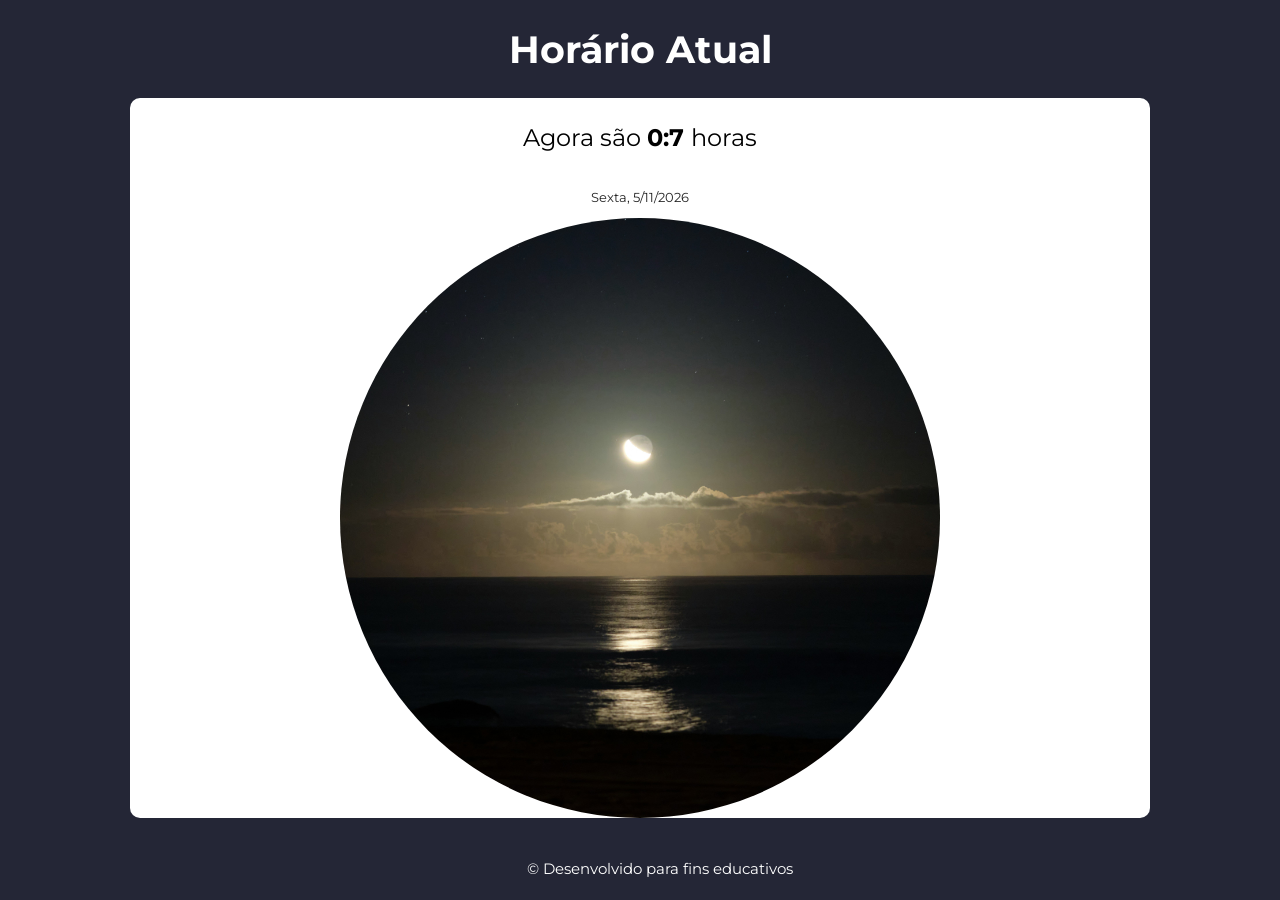
<file: Exercícios/Horarios/index.html>
<!DOCTYPE html>
<html lang="en">
	<head>
		<meta charset="UTF-8" />
		<meta name="viewport" content="width=device-width, initial-scale=1.0" />
		<link rel="stylesheet" href="style.css" />
		<link rel="shortcut icon" href="img/favicon.ico" type="image/x-icon" />
		<title>Horário</title>
	</head>
	<body onload="carregar()">
		<header>
			<h1>Horário Atual</h1>
		</header>
		<section id="all">
			<div id="hora"></div>
			<div id="datas"></div>
			<div>
				<img src="img/noite.jpg" alt="Foto do dia" id="foto" />
			</div>
		</section>
		<footer>
			<p>&copy; Desenvolvido para fins educativos</p>
		</footer>
		<script src="script.js"></script>
	</body>
</html>
</file>
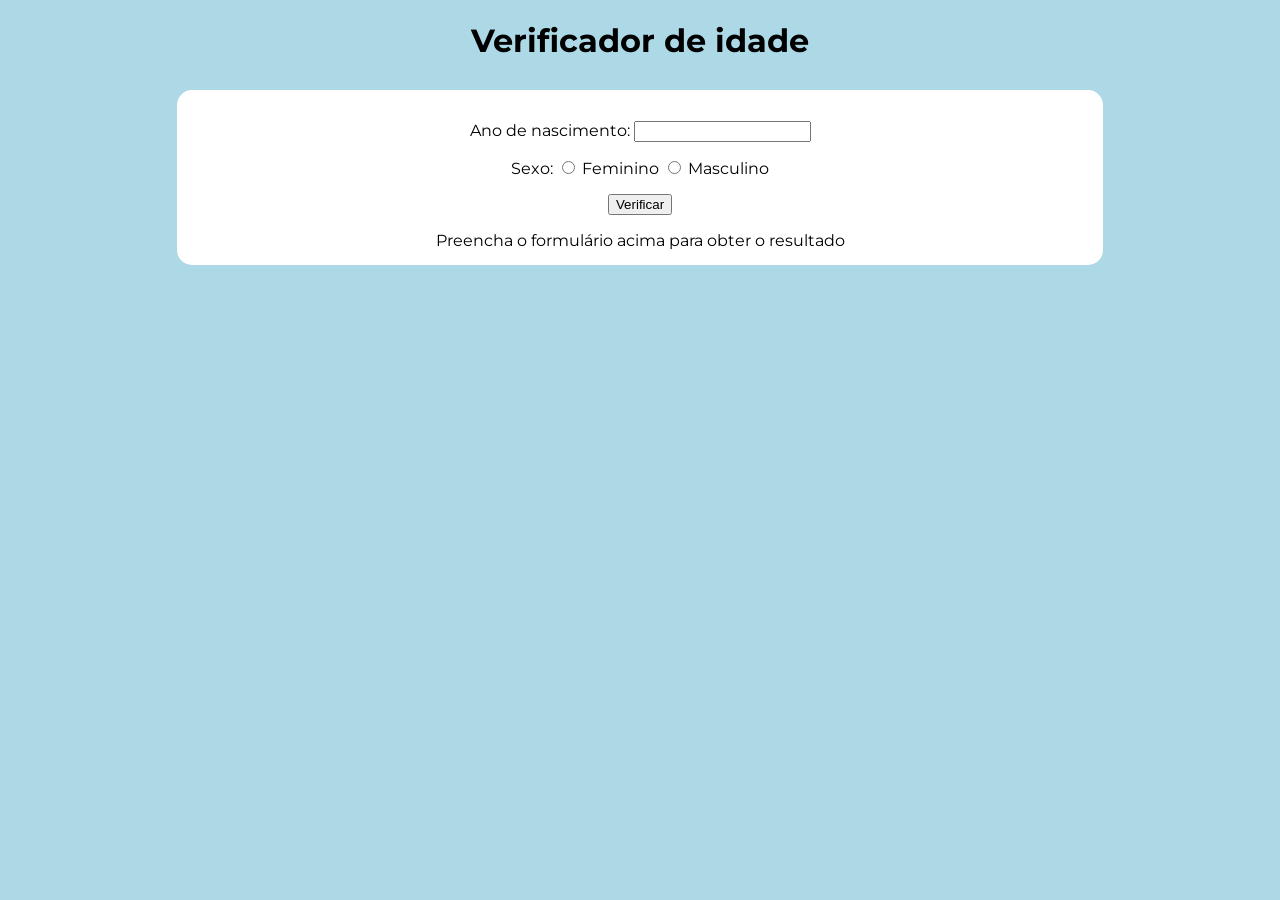
<file: Exercícios/suaIdade/index.html>
<!DOCTYPE html>
<html lang="en">
	<head>
		<meta charset="UTF-8" />
		<meta name="viewport" content="width=device-width, initial-scale=1.0" />
		<link rel="stylesheet" href="style.css" />
		<script src="script.js"></script>
		<title>Sua idade</title>
	</head>
	<body>
		<header>
			<h1>Verificador de idade</h1>
		</header>
		<section id="all">
			<div>
				<p>
					Ano de nascimento:
					<input
						type="number"
						name="txtnum"
						id="txtnum"
						inputmode="numeric"
					/><br />
				</p>
				<p>
					Sexo:
					<input type="radio" name="sexo" id="fem" />
					<label for="fem">Feminino</label>
					<input type="radio" name="sexo" id="mas" />
					<label for="mas">Masculino</label>
				</p>
				<p>
					<input
						type="button"
						value="Verificar"
						onclick="verificar()"
					/>
				</p>
			</div>

			<div id="resu">
				Preencha o formulário acima para obter o resultado
			</div>
		</section>
		<footer></footer>
	</body>
</html>
</file>
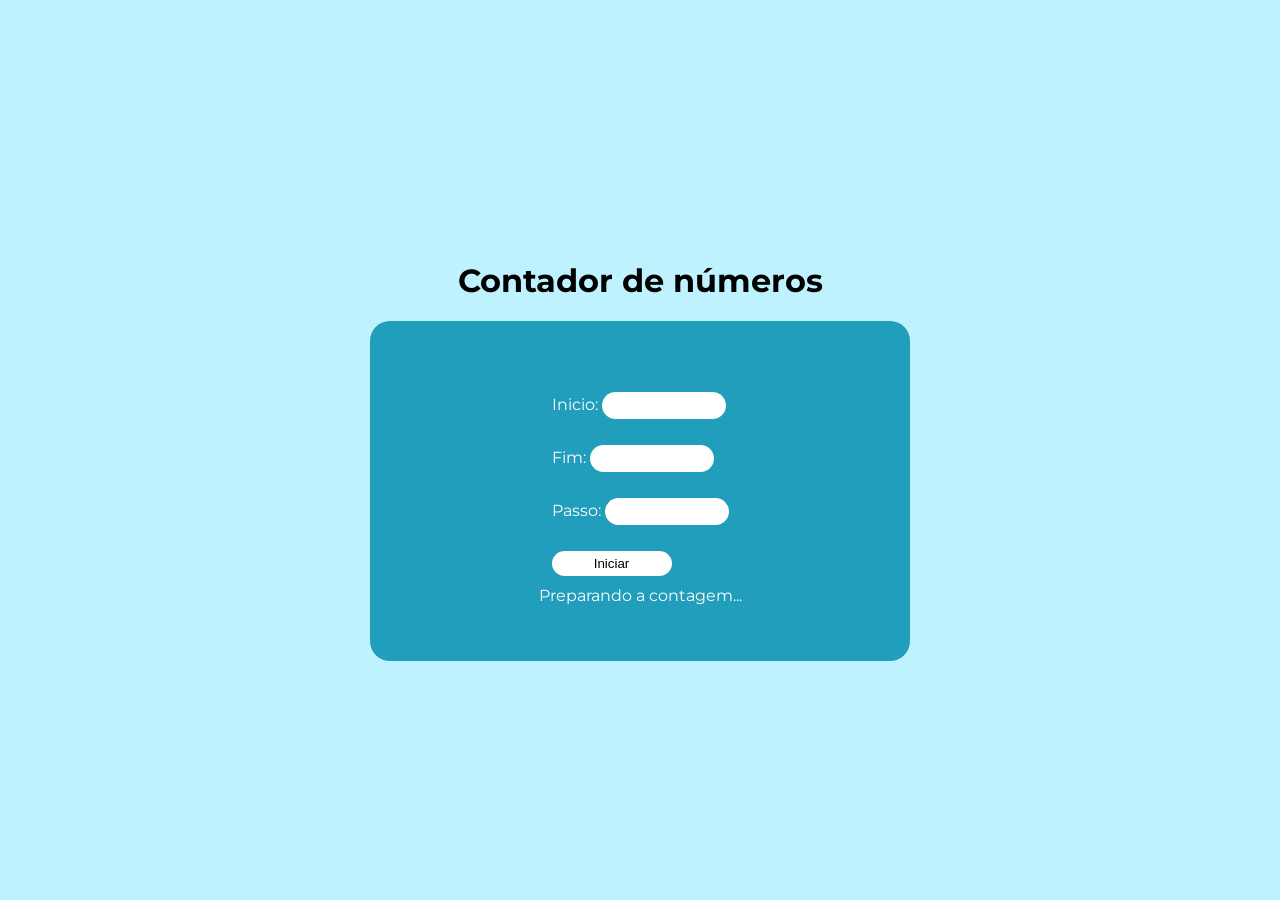
<file: Modulo_E/Contagem/index.html>
<!DOCTYPE html>
<html lang="Pt-BR">
	<head>
		<meta charset="UTF-8" />
		<meta name="viewport" content="width=device-width, initial-scale=1.0" />
		<link rel="stylesheet" href="style.css" />
		<title>Contador</title>
	</head>
	<body>
		<header><h1>Contador de números</h1></header>
		<section class="all">
			<div class="input">
				<p>
					<label for="ini">Inicio: </label>
					<input type="number" name="txtinic" id="txtini" />
				</p>
				<p>
					<label for="txtend">Fim: </label>
					<input type="number" name="txtfim" id="txtfim" />
				</p>
				<p>
					<label for="txtqut">Passo: </label>
					<input type="number" name="txtqt" id="txtqut" />
				</p>
				<input type="button" value="Iniciar" onclick="contagem()" />
			</div>

			<div id="resu">Preparando a contagem...</div>
		</section>
		<script src="script.js"></script>
	</body>
</html>
</file>
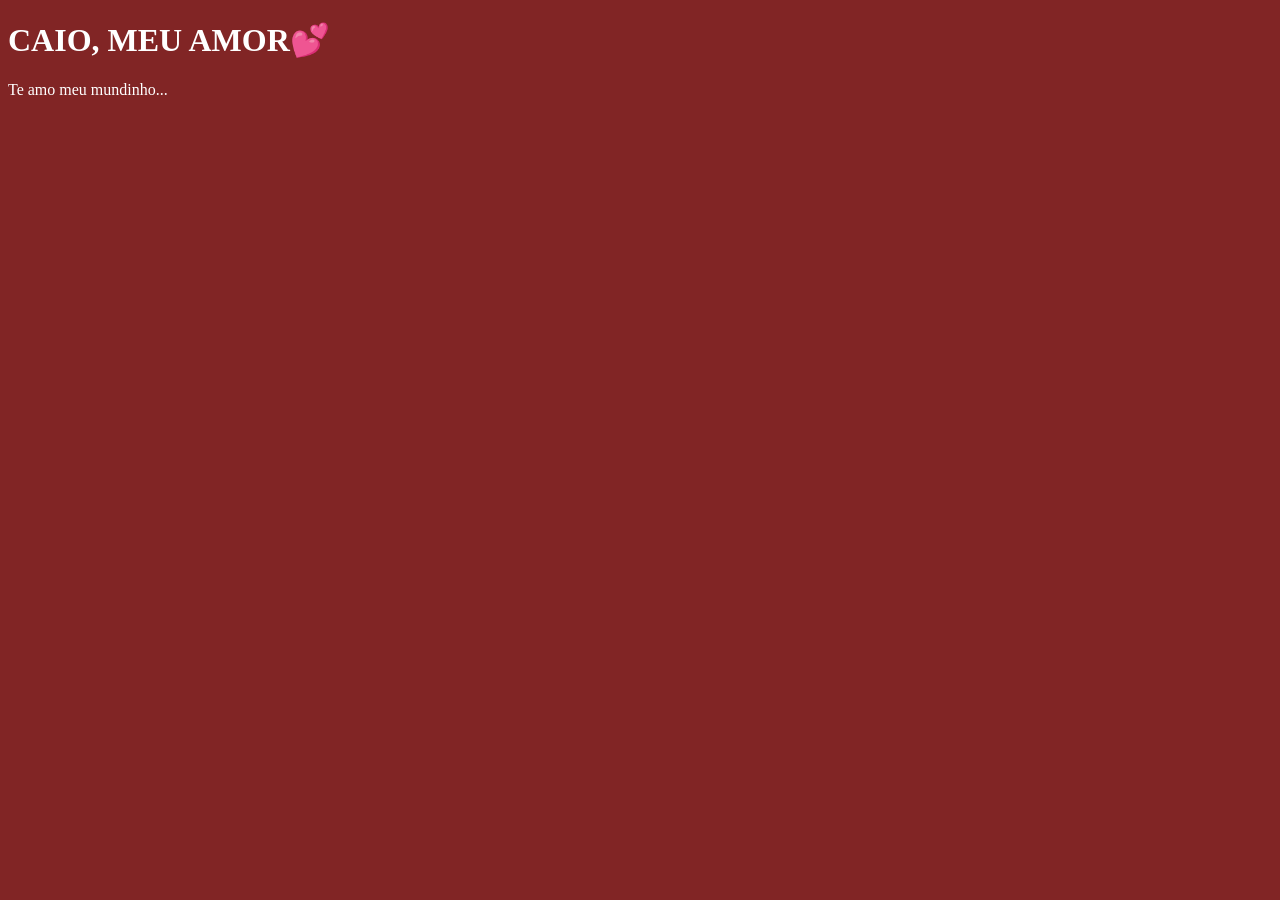
<file: Caio.html>
<!DOCTYPE html>
<html lang="Pt-BR">

<head>
    <meta charset="UTF-8">
    <meta name="viewport" content="width=device-width, initial-scale=1.0">
    <title>Te amo Caio</title>
    <style>
        body {
            background-color: rgba(110, 3, 3, 0.863);
            color: white;
        }
    </style>
</head>

<body>
    <h1>CAIO, MEU AMOR💕</h1>
    <p>Te amo meu mundinho...</p>
    <script>
        window.alert("CAIO, TE AMO!!!")
    </script>
</body>

</html>
</file>
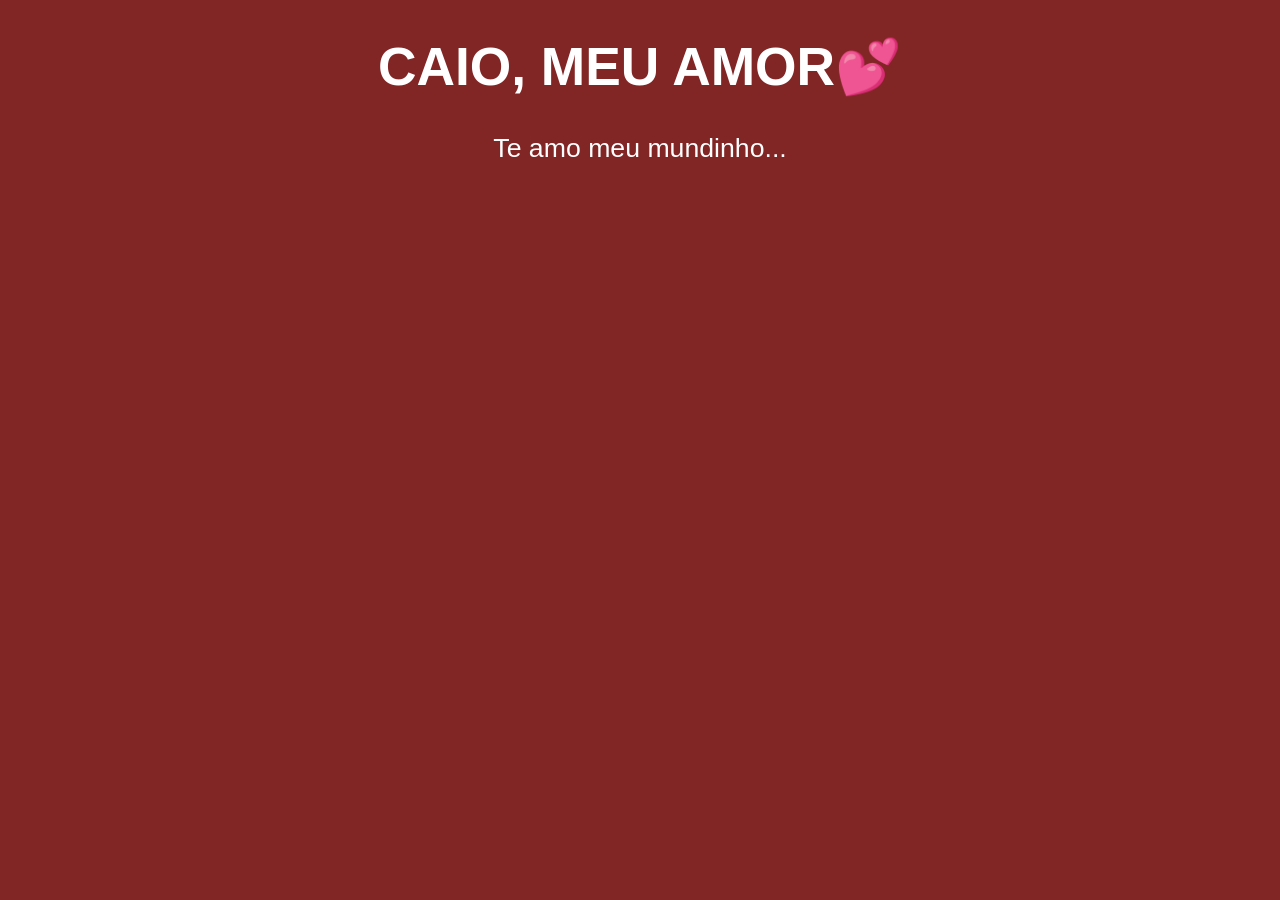
<file: Ex001.html>
<!DOCTYPE html>
<html lang="Pt-BR">

<head>
    <meta charset="UTF-8">
    <meta name="viewport" content="width=device-width, initial-scale=1.0">
    <title>Te amo Caio</title>
    <style>
        body {
            background-color: rgba(110, 3, 3, 0.863);
            color: white;
            font: normal 20pt Arial;
            text-align: center;
            ;
        }
    </style>
</head>

<body>
    <h1>CAIO, MEU AMOR💕</h1>
    <p>Te amo meu mundinho...</p>
    <script>
        window.alert("CAIO, TE AMO!!!")
        window.confirm("Ama mesmo?")
        window.prompt("Fale palavras bonitas...")
    </script>
</body>

</html>
</file>
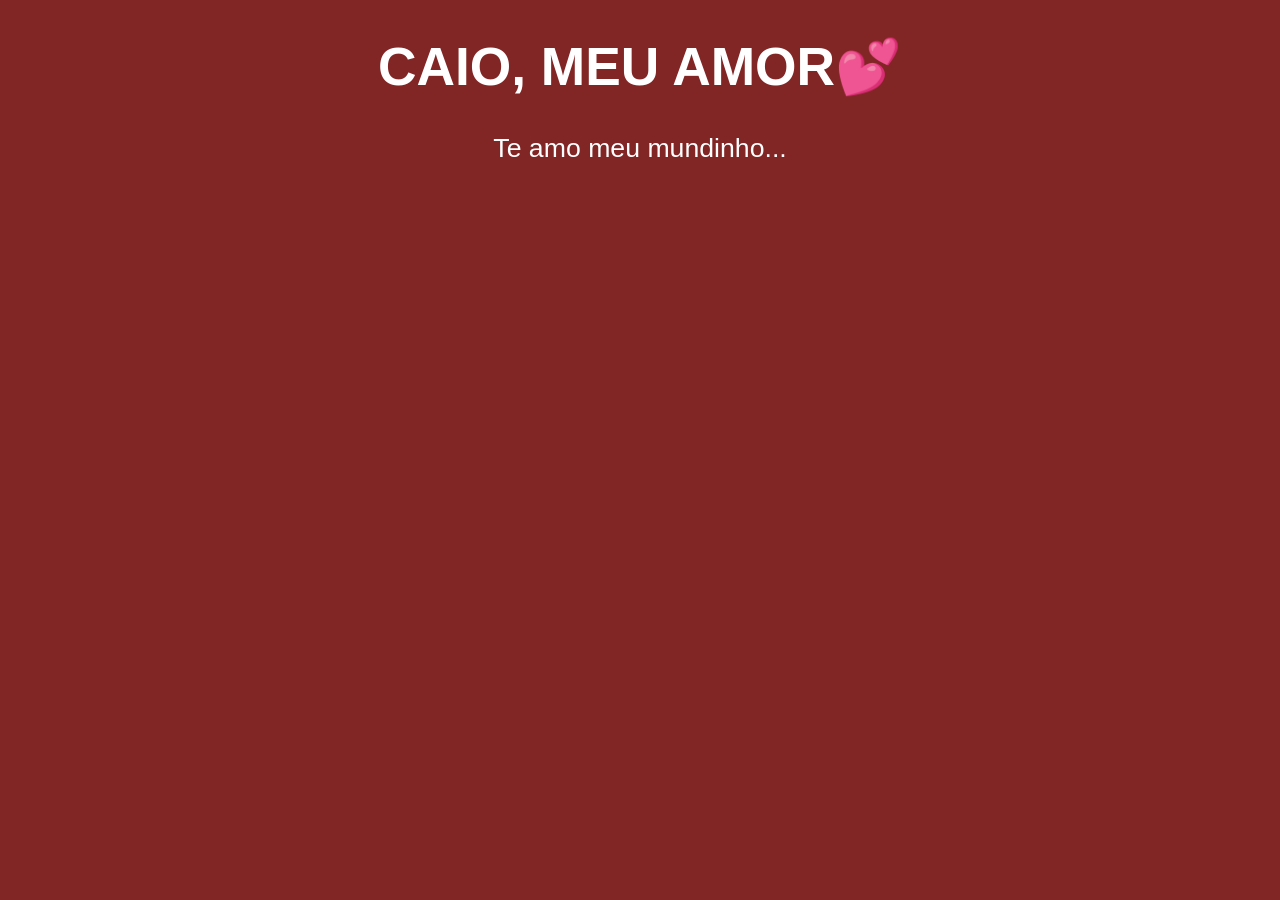
<file: Ex002.html>
<!DOCTYPE html>
<html lang="Pt-BR">

<head>
    <meta charset="UTF-8">
    <meta name="viewport" content="width=device-width, initial-scale=1.0">
    <title>Te amo Caio</title>
    <style>
        body {
            background-color: rgba(110, 3, 3, 0.863);
            color: white;
            font: normal 20pt Arial;
            text-align: center;
            ;
        }
    </style>
</head>

<body>
    <h1>CAIO, MEU AMOR💕</h1>
    <p>Te amo meu mundinho...</p>
    <script>
        var nome = window.prompt("Qual é o seu nome?")
        window.alert(`Prazer em te conhecer ${nome}!`)
    </script>
</body>

</html>
</file>
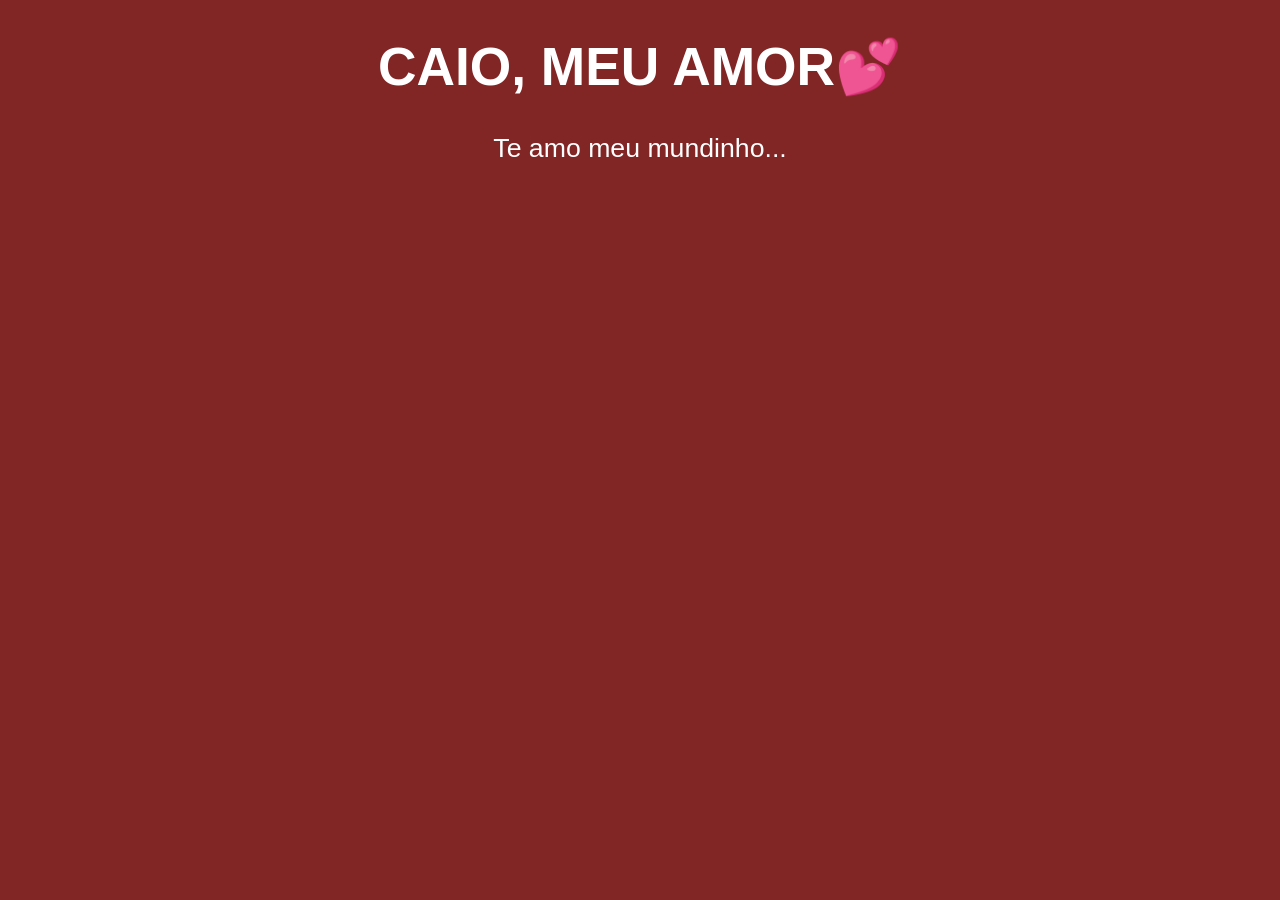
<file: Ex003.html>
<!DOCTYPE html>
<html lang="Pt-BR">

<head>
    <meta charset="UTF-8">
    <meta name="viewport" content="width=device-width, initial-scale=1.0">
    <title>Te amo Caio</title>
    <style>
        body {
            background-color: rgba(110, 3, 3, 0.863);
            color: white;
            font: normal 20pt Arial;
            text-align: center;
            ;
        }
    </style>
</head>

<body>
    <h1>CAIO, MEU AMOR💕</h1>
    <p>Te amo meu mundinho...</p>
    <script>
        var n1 = Number.parseInt(window.prompt("Digite um número: ")) //Forçar para inteiro
        var n2 = Number(window.prompt("Digite outro número: "))//Qualquer tipo numérico
        /* 
        var n3 = Number.parseFloat(window.prompt("Digite outroo número: "))//Para forçar Float 
        
        Para converter Strings
        n3 = String()
        n3 = .toString()
        */
        var s = n1 + n2
        window.alert(`A soma dos valores ${n1} e ${n2} é igual a ${s}!`)
    </script>
</body>

</html>
</file>
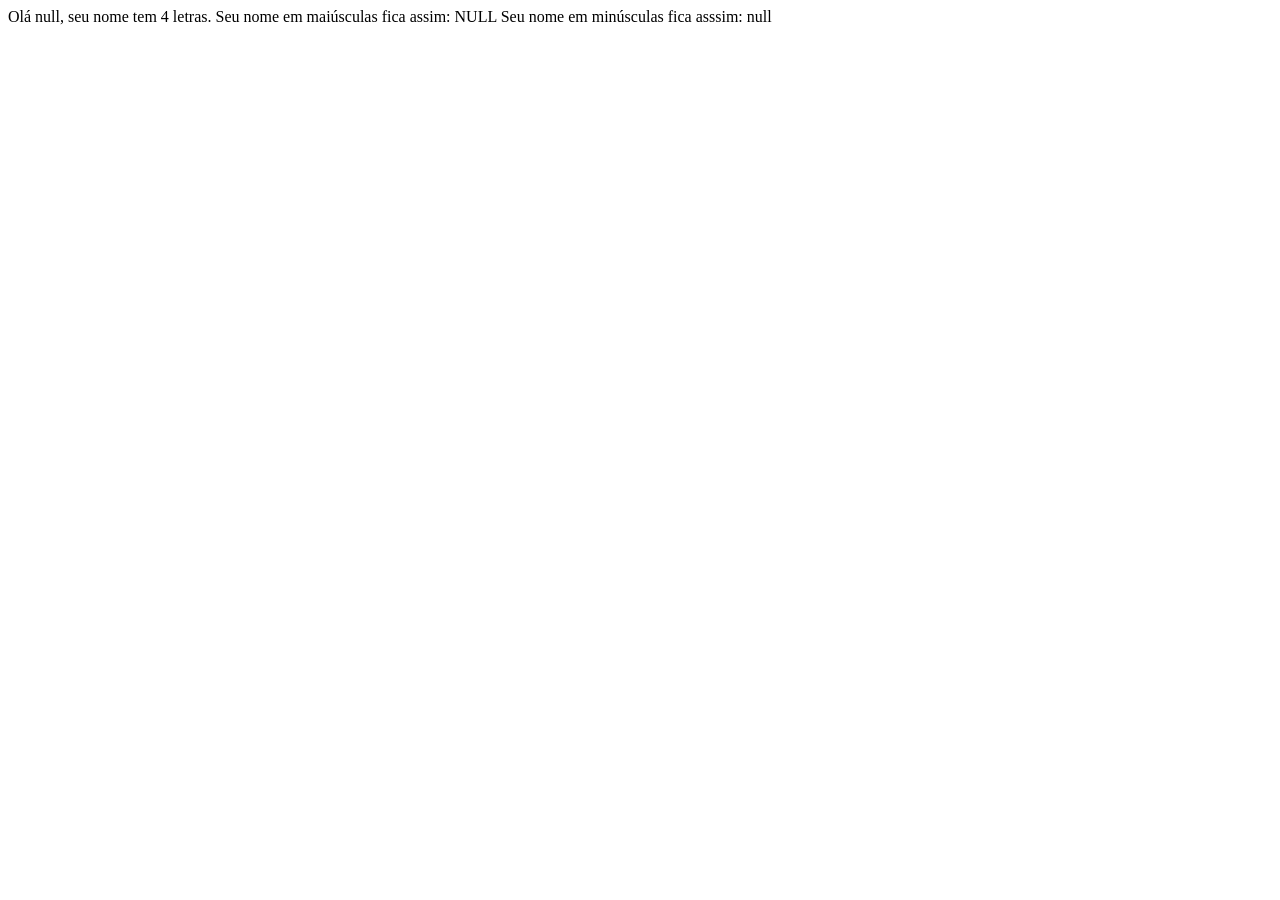
<file: Ex004.html>
<!DOCTYPE html>
<html lang="en">

<head>
    <meta charset="UTF-8">
    <meta name="viewport" content="width=device-width, initial-scale=1.0">
    <title>Document </title>
</head>

<body>
    <script>
        var name = window.prompt("Digite seu nome: ")
        document.writeln(`Olá ${name}, seu nome tem ${name.length} letras.`)
        document.writeln(`Seu nome em maiúsculas fica assim: ${name.toUpperCase()}`)
        document.writeln(`Seu nome em minúsculas fica asssim: ${name.toLowerCase()}`)

    </script>
</body>

</html>
</file>
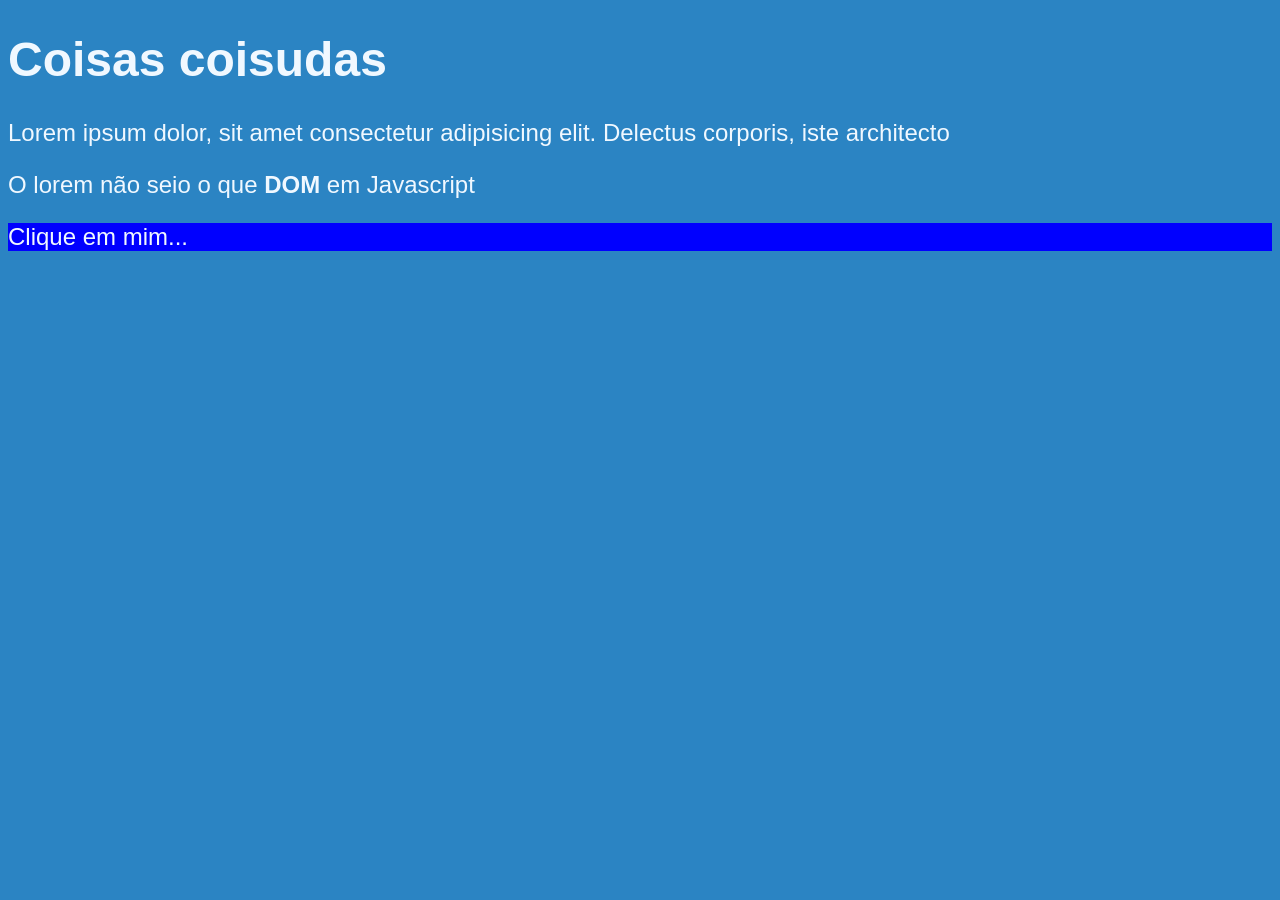
<file: Ex005.html>
<!DOCTYPE html>
<html lang="Pt-BR">

<head>
    <meta charset="UTF-8">
    <meta name="viewport" content="width=device-width, initial-scale=1.0">
    <title>Document</title>
    <style>
        body {
            background-color: rgb(43, 132, 195);
            color: aliceblue;
            font: normal 18pt Arial;
        }
    </style>
</head>

<body>
    <h1>Coisas coisudas</h1>
    <p>Lorem ipsum dolor, sit amet consectetur adipisicing elit. Delectus corporis, iste architecto</p>
    <p>O lorem não seio o que <strong>DOM</strong> em Javascript</p>
    <div id="msg">Clique em mim...</div>
    <script>
        var corpo = window.document.body // Pode configurar o body via script
        var o1 = window.document.getElementsByTagName('p')[1]
        var d = window.document.querySelector('div#msg')
        d.style.background = 'blue'
    </script>
</body>

</html>
</file>
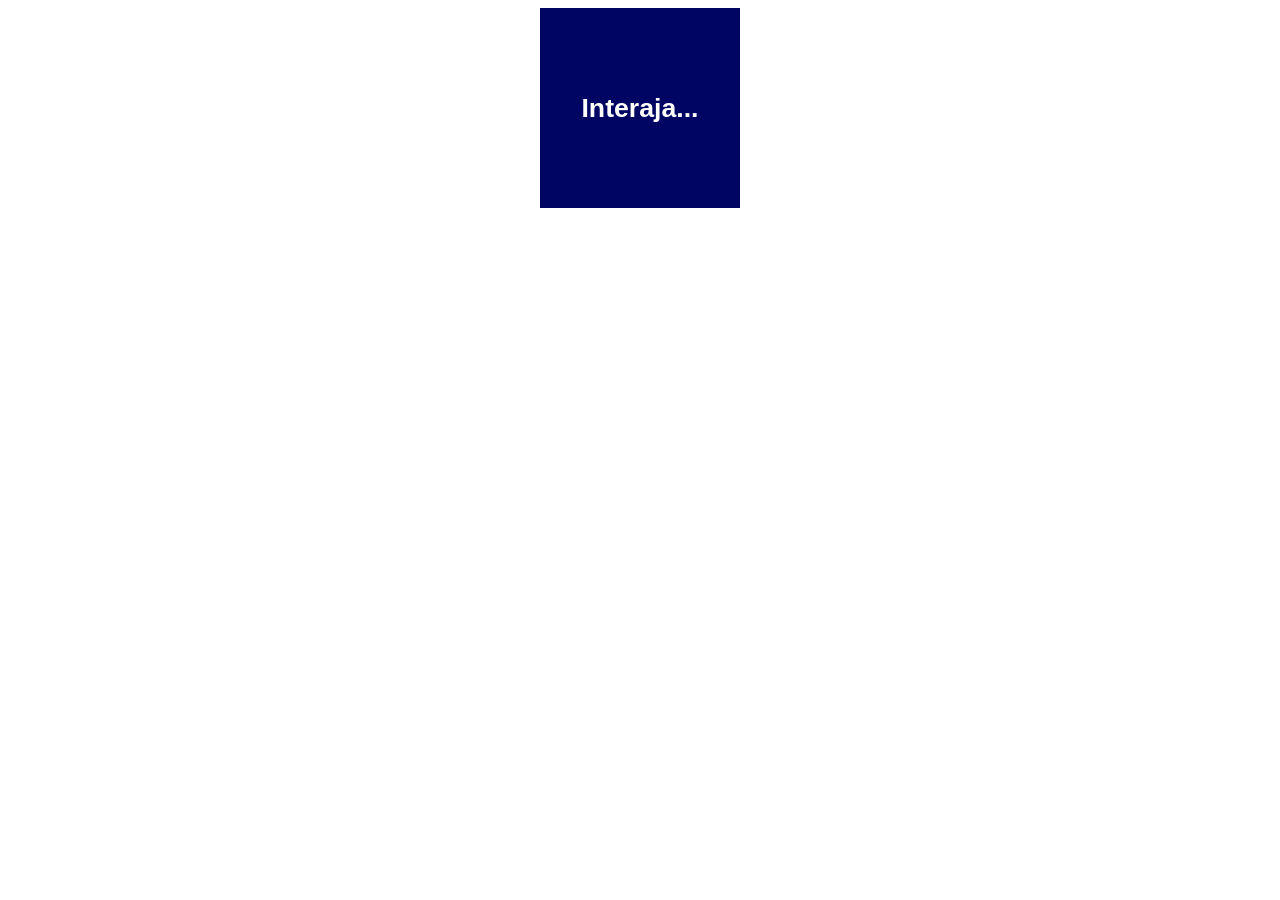
<file: Ex006.html>
<!DOCTYPE html>
<html lang="Pt-BR">

<head>
    <meta charset="UTF-8">
    <meta name="viewport" content="width=device-width, initial-scale=1.0">
    <title>Document</title>
    <style>
        #area {
            font: bold 20pt Arial;
            background-color: rgb(45, 139, 255);
            background-color: rgb(0, 5, 100);
            color: white;
            width: 200px;
            height: 200px;
            margin: auto;
            margin: top 100%;
            ;
            line-height: 200px;
            text-align: center;
        }
    </style>
</head>

<body>
    <div id="area" onclick="clicar()" onmouseenter="entrar()" onmouseout="sair()">
        Interaja...
    </div>
    <script>
        var area = document.querySelector('div#area')
        function clicar() {
            area.innerText = 'Clicou!!'
            area.style.background = 'rgb(0, 5, 100)'
        }
        function entrar() {
            area.style.background = 'rgb(0, 60, 100)'
        }
        function sair() {
            area.innerText = 'Tirou o mouse ):'
            area.style.background = 'rgb(45, 139, 255)'
        }
    </script>
</body>

</html>
</file>
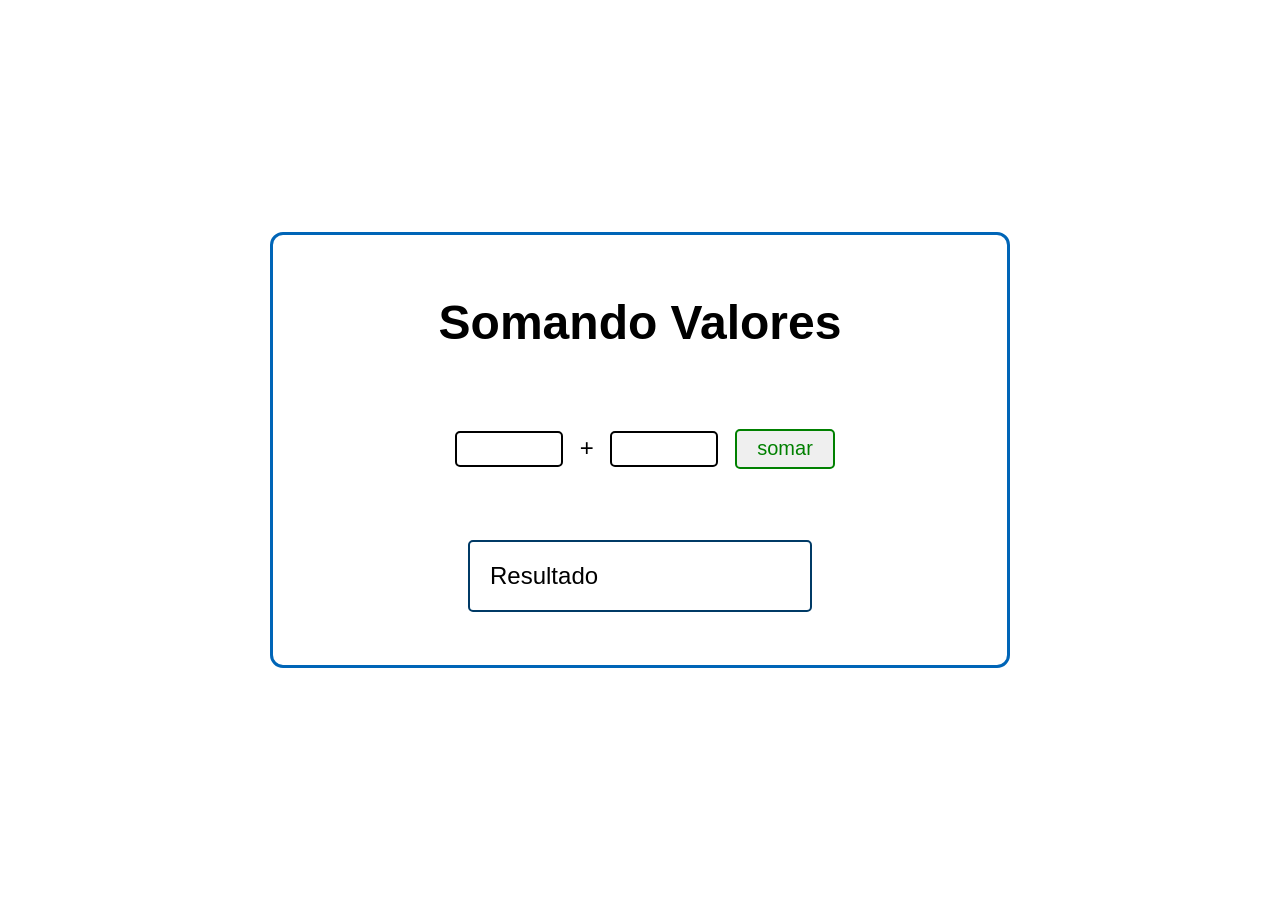
<file: Ex007.html>
<!DOCTYPE html>
<html lang="Pt-BR">

<head>
    <meta charset="UTF-8">
    <meta name="viewport" content="width=device-width, initial-scale=1.0">
    <title>Somando</title>
    <style>
        body {
            font: 18pt Arial;
            min-height: 100vh;
            margin: 0;
            display: flex;
            justify-content: center;
            align-items: center;
        }

        input {
            font: normal 15pt Arial;
            width: 100px;
            height: 30px;
            margin: 0px 10px;
            border: solid 2px;
            border-radius: 5px;
        }

        #bnt {
            height: 40px;
            margin: 20px auto;
            color: green;
            font: bold Arial
        }

        #resu {
            width: 300px;
            margin: 25px auto;
            padding: 20px;
            border: solid rgb(0, 58, 102) 2px;
            border-radius: 5px;

        }

        #soma {
            display: flex;
            flex-direction: column;
            align-items: center;
            justify-content: space-around;
            padding: 15px;
            border: solid rgb(0, 101, 183) 3px;
            border-radius: 13px;
            min-width: 55%;
            height: 400px;
        }

        #input {
            max-height: 100px;
        }
    </style>
</head>

<body>
    <div id="soma">
        <h1>Somando Valores</h1>
        <div id="input">
            <input type="number" name="txtn1" id="txtn1"> +
            <input type="number" name="txtn2" id="txtn2">
            <input type="button" value="somar" onclick="somar()" id="bnt">
        </div>
        <div id="resu">Resultado</div>
    </div>
    <script>
        function somar() {
            var txtn1 = document.getElementById('txtn1')
            var txtn2 = document.getElementById('txtn2')

            var n1 = Number(txtn1.value)
            var n2 = Number(txtn2.value)
            var s = n1 + n2
            resu.innerHTML = `A soma dos valores ${n1} e ${n2} deu <strong>${s}</strong>`
        }

    </script>
</body>

</html>
</file>
<file: Exercícios/Horarios/style.css>
@import url('https://fonts.googleapis.com/css2?family=Montserrat:ital,wght@0,100..900;1,100..900&display=swap');

:root {
	--fontp: 'Montserrat', Arial, serif;
	--colorp: rgba(95, 168, 211, 1);
}

body {
	background-color: var(--colorp);
	font-family: var(--fontp);
	margin: 10px;
	padding: 0;
	font-size: 1.2em;
	text-align: center;
	color: white;
}

#all {
	max-width: 1000px;
	min-width: 320px;
	max-height: 700px;
	min-height: 450px;
	margin: auto;
	padding: 10px;
	display: flex;
	flex-direction: column;
	align-items: center;
	justify-content: center;
	background-color: white;
	color: black;
	border-radius: 10px;
}

img {
	max-width: 60%;
	min-width: 40%;
	height: auto;
	margin: auto;
	display: block;
	object-fit: cover;
	border-radius: 50%;
}

#hora {
	font-size: 18pt;
}

#datas {
	font-size: 10pt;
	color: rgb(36, 36, 36);
}

/* Temas conforme horário */
.manha {
	background-color: rgba(74, 149, 157, 1);
}
.tarde {
	background-color: rgba(157, 90, 22, 1);
}
.noite {
	background-color: rgb(36, 38, 54);
}

footer {
	font-size: 0.8em;
	bottom: 0;
	position: fixed;
	margin: 5px;
	padding: 2px 5px;
	width: 100%;
}
</file>
<file: Exercícios/suaIdade/style.css>
@import url('https://fonts.googleapis.com/css2?family=Montserrat:ital,wght@0,100..900;1,100..900&display=swap');

body {
	background-color: lightblue;
	font-family: 'Montserrat', Courier, monospace;
	text-align: center;
	display: flex;
	justify-content: center;
	align-items: center;
	flex-direction: column;
	margin: 0;
}

#all {
	background-color: white;
	margin: 8px;
	padding: 15px;
	border-radius: 15px;
	display: flex;
	justify-content: center;
	align-items: center;
	flex-direction: column;
	text-align: center;
	width: 70%;
}

img {
	width: 60%;
	margin: auto;
	border-radius: 50%;
}
</file>
<file: Modulo_E/Contagem/style.css>
@import url('https://fonts.googleapis.com/css2?family=Montserrat:ital,wght@0,100..900;1,100..900&display=swap');

body {
	font-family: 'Montserrat', Arial, sans-serif;
	background-color: #bef2ffff;
	height: 100vh;
	margin: 0;
	display: flex;
	align-items: center;
	justify-content: center;
	flex-direction: column;
}

.all {
	background-color: #219ebc;
	color: white;
	padding: 20px;
	border-radius: 20px;
	width: 500px;
	min-height: 300px;
	display: flex;
	justify-content: center;
	align-items: center;
	flex-direction: column;
}

input {
	background: white;
	border-radius: 50px;
	border-style: none;
	width: 120px;
	height: 25px;
	margin-bottom: 10px;
}
</file>
